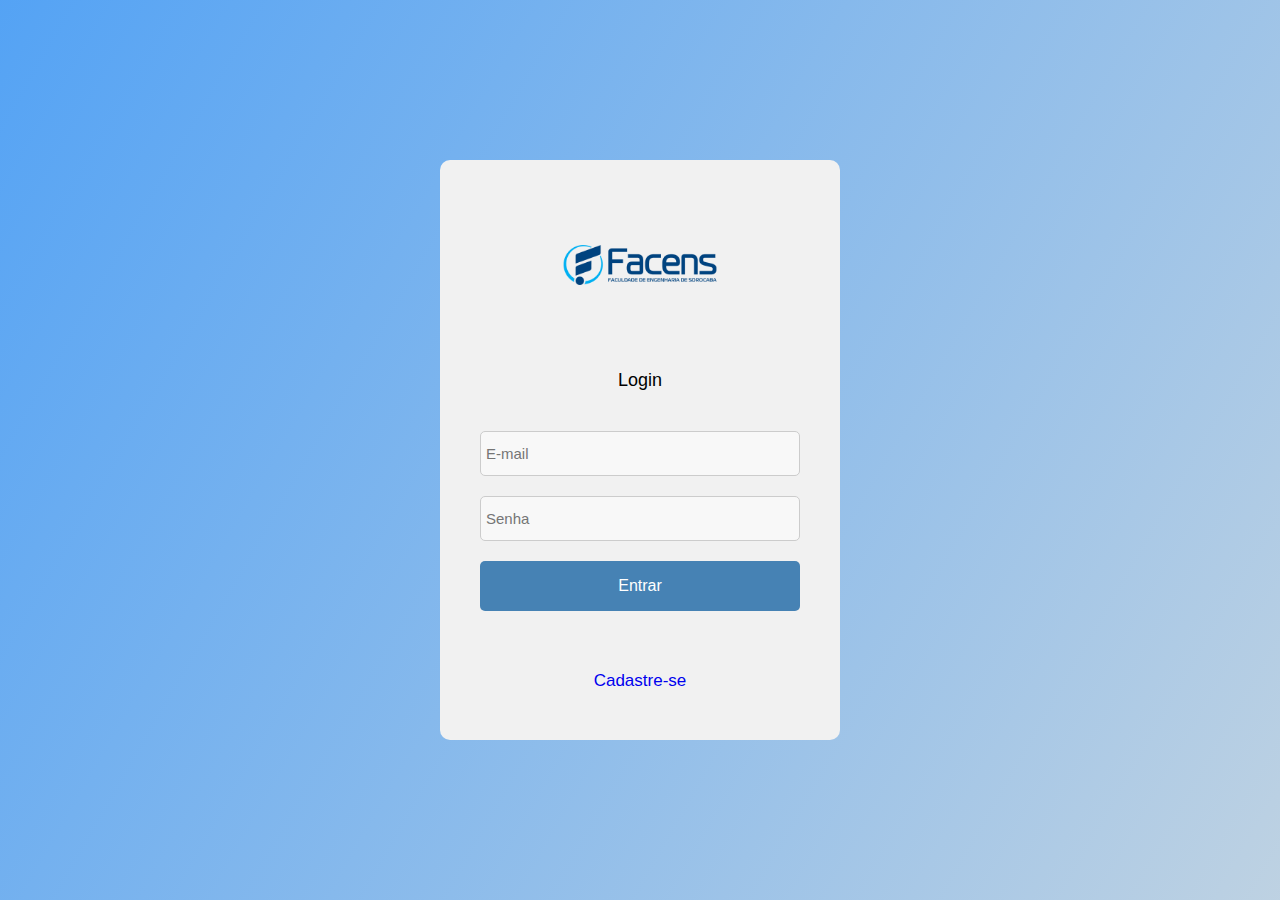
<file: index.html>
<!DOCTYPE html>
<html lang="pt-br" dir="ltr">
    <head>
      <meta charset="utf-8">
      <title>Projeto WEB</title>
      <link rel="stylesheet" href="css/styleLogin.css">
      <script src="https://cdnjs.cloudflare.com/ajax/libs/jquery/3.4.1/jquery.min.js" charset="utf-8"></script>
    </head>
    <body>

      <form action="index.html" class="login-form">

          <div class="logo">
              <img src="./imagens/facens.png" height="150px" alt="logoFacens">
            </div>
        <h1>Login</h1>

        <div class="txtb">
          <input type="text" id="email" placeholder="E-mail">
          <span data-placeholder="E-mail"></span>
        </div>

        <div class="txtb">
          <input type="senha" id="senha" placeholder="Senha">
          <span data-placeholder="Senha"></span>
        </div>

        <input type="submit" class="logbtn" value="Entrar">

        <div class="bottom-text">
          <a href="paginaCadastro.html">Cadastre-se</a>
        </div>

      </form>

      </script>


  </body>
</html>
</file>
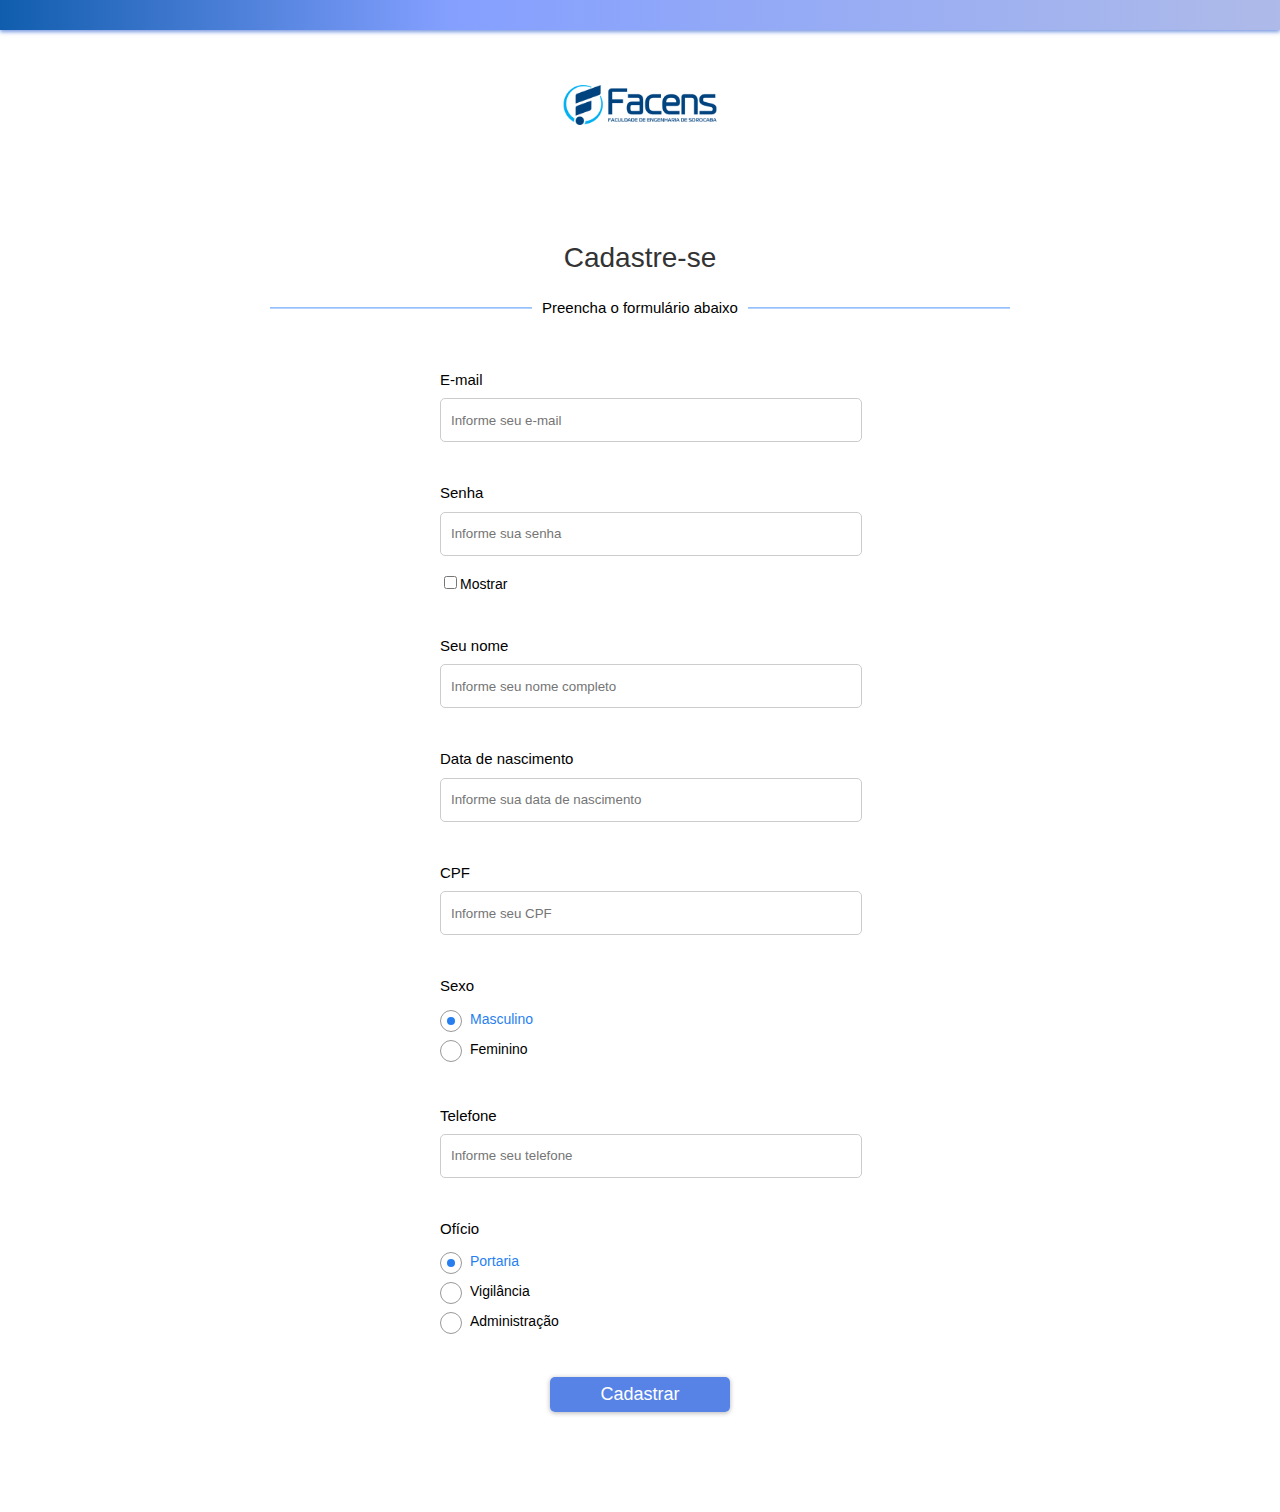
<file: paginaCadastro.html>
<!DOCTYPE html>
<html lang="pt-br">
	<head>
		<title>Projeto WEB</title>
		<meta charset="utf-8">
		<link rel="stylesheet" type="text/css" href="css/styleCadastro.css" media="screen"/>
	</head>	
	<body>

		<header class="selector" id="cabeçalho">                  		
		</header>		
		
        <div class="logo-div">
				<a href="index.html">
					<img src="./imagens/facens.png" height="150px" alt="logoFacens">
				</a>
		</div>	
		
		<div class="cadastroForm-container"> 			
			<h2 class="cadastroCabeçalho">
				<span>Cadastre-se</span>	
			</h2>	

			<div>
				<p class="textoForm central">
					<span>Preencha o formulário abaixo</span>
				</p>
			</div>
						
			<form class="cadastroForm" method="POST">
				<div class="inputForm" id="email">
					<label class="inputForm-label" for="email-input">E-mail</label>
					<input class="form-control" type="email" autocomplete="on" placeholder="Informe seu e-mail" name="email" id="email-input" required>
				</div>
				<div class="inputForm" id="senha">
						<label class="inputForm-label" for="senha-input">Senha</label>
						<input class="form-control" type="password" placeholder="Informe sua senha" name="senha" id="senha-input" required>
						<input class="password-checkbox" type="checkbox" onclick="showPassword()">Mostrar
					</div>
				<div class="inputForm" id="nome">
					<label class="inputForm-label" for="nome-input">Seu nome</label>
					<input class="form-control" type="text" autocomplete="on" name="nome" id="nome-input" placeholder="Informe seu nome completo" required>
				</div>
				<div class="inputForm" id="dataNascimento">
					<label class="inputForm-label" for="dataNascimento-input">Data de nascimento</label>
					<input class="form-control" type="tel" autocomplete="on" name="dataNascimento" id="dataNascimento-input" placeholder="Informe sua data de nascimento" minlength="10" required>	
				</div>
				<div class="inputForm" id="cpf">
						<label class="inputForm-label" for="cpf-input">CPF</label>
						<input class="form-control" type="text" autocomplete="on" name="cpf" id="cpf-input" placeholder="Informe seu CPF" required>
				</div>
				<div class="inputForm" id="genero">
						<label class="inputForm-label" for="genero-input">Sexo</label>
						<div class="radio">
							<input class="inputForm-radio" type="radio" autocomplete="on" id="masculino" name="genero" value="M" checked>
							<label for="masculino">Masculino</label>
						</div>
						<div class="radio">
							<input class="inputForm-radio" type="radio" autocomplete="on" id="feminino" name="genero" value="F">
							<label for="feminino">Feminino</label>
						</div>
				</div>
				<div class="inputForm" id="telefone">
						<label class="inputForm-label" for="telefone-input">Telefone</label>
						<input class="form-control" type="tel" autocomplete="on" name="telefone" id="telefone-input" placeholder="Informe seu telefone" required>	
				</div>
				<div class="inputForm" id="oficio">
						<label class="inputForm-label" for="oficio-input">Ofício</label>
						<div class="radio">
							<input class="inputForm-radio" type="radio" autocomplete="on" id="portaria" name="oficio" value="portaria" checked>
							<label for="portaria">Portaria</label>
						</div>
						<div class="radio">
							<input class="inputForm-radio" type="radio" autocomplete="on" id="vigilancia" name="oficio" value="vigilancia">
							<label for="vigilancia">Vigilância</label>
						<div class="radio">
							<input class="inputForm-radio" type="radio" autocomplete="on" id="administraçao" name="oficio" value="administraçao">
							<label for="administraçao">Administração</label>
						</div>
				</div>
				<button type="submit" id="cadastrar" class="btn btn-primary cadastroForm-submit" onclick="msg()">Cadastrar</button>
				<!-- <div id="mensagem">Cadastro realizado com sucesso! Você será redirecionado para a tela de login.</div>
				<script>
					function msg() {
						$("#mensagem").addClass('ver');
						setTimeout(function() {$("#mensagem").removeClass('ver'); }, 3000);
					}
				</script> -->
				<!-- <script type="text/javascript">
					document.getElementById("cadastrar").onclick = function () {
						location.href = "index.html";
					};
				</script> -->
			</form>
		</div>	

		<script src="jquery-3.4.1.min.js"></script>
		<script src="jquery.mask.js"></script>
		<script>
				$('document').ready(function(){
					$("#dataNascimento-input").mask("99/99/9999");
					$("#cpf-input").mask("999.999.999-99");
				});
				
				var SPMaskBehavior = function (val) {
  					return val.replace(/\D/g, '').length === 11 ? '(00) 00000-0000' : '(00) 0000-00009';
				},
				spOptions = {
  					onKeyPress: function(val, e, field, options) {
      				field.mask(SPMaskBehavior.apply({}, arguments), options);
    				}
				};

				$("#telefone-input").mask(SPMaskBehavior, spOptions);
		</script>	
		<script>
				function showPassword() {
					var x = document.getElementById("senha-input");
					if (x.type === "password") {
						x.type = "text";
					}	 
					else {
						x.type = "password";
				  	}
				}
		</script>
		
		
	</body>
</html>
</file>
<file: css/styleLogin.css>
*{
  margin: 0;
  padding: 0;
  text-decoration: none;
  font-family: sans-serif;
  box-sizing: border-box;
}

body{
  min-height: 100vh;
  background-image: linear-gradient(120deg,#1b84f1bf,#447dad59);
}

.logo img{
  margin-left: auto;
  margin-right: auto;
  display: block;
  margin-block-end: 40px;
  margin-block-start: -50px;
}

.login-form{
  width: 400px;
  background: #f1f1f1;
  height: 580px;
  padding: 80px 40px;
  border-radius: 10px;
  position: absolute;
  left: 50%;
  top: 50%;
  transform: translate(-50%,-50%);
}

.login-form h1{
  text-align: center;
  margin-bottom: 40px;
  margin-top: -10px;
  font-family: sans-serif;
  font-size: 18px;
  font-weight: 100;
}

.txtb{
  position: relative;
  margin: 20px 0;
}

.txtb input{
  font-size: 15px;
  color: #333;
  border: 1px solid;
  border-color: #ccc;
  background-color: #ffffff82;
  font-family: sans-serif;
  border-radius: 5px;
  width: 100%;
  outline: none;
  padding: 0 5px;
  height: 45px;
}

.logbtn{
  display: block;
  width: 100%;
  height: 50px;
  border: none;
  background: steelblue;
  background-size: 200%;
  border-radius: 5px;
  font-family: sans-serif;
  font-size: initial;
  color: #fff;
  outline: none;
  cursor: pointer;
  transition: .5s;
}

.logbtn:hover{
  background-position: right;
}

.bottom-text{
  margin-top: 60px;
  text-align: center;
  font-size: 17px;
  font-weight: 500;
}
</file>
<file: css/styleCadastro.css>
.selector {
    background: -webkit-linear-gradient(left, #105dad, #1f51ff8c 35%, #1f51ff8c 35%, #0229b952);
    width: 100%;
    height: 30px;
    margin: auto;
    box-shadow: 0 2px 4px rgba(47, 97, 210, 0.65);
}

.container {
    margin-right: auto;
    margin-left: auto;
    width: 97%;
}

.menu {
    background: none;
    width: 100%;
    float: left;
    position: relative;
    top: auto;
    bottom: 45px;
    left: auto;
}

li a:hover {
    color: #277fef;
  }

.menu li {
    position: relative;
    float: left;
    left: 0;
    width: auto;
    padding: 0 10px;
    padding-left: 35px;
    margin-top: 25px;
    margin-left: 0;
    margin-top: 100px;
    list-style-type: none
}

.menu a {
    padding: 0;
    display: block;
    padding-bottom: 20px;
    transition: color 0.1s;
    text-decoration: none;
    padding-top: 30px;
    padding-left: 60px;
    font-size: larger;
    font-family: sans-serif;
    color: #4c4a4ae8;
}

.inputForm {
    width: 100%;
    margin-bottom: 15px;
    margin-top: 30px;
    position: relative;
}

.inputForm-label {
    display: block;
    width: 230px;
    text-align: left;
    padding-right: 15px;
    box-sizing: border-box;
    font-size: 15px;
    padding-top: 10px;
    padding-bottom: 8px;
}

.form-control {
    width: 400px;
    border: 1px solid;
    border-color: #ccc;
    display: inline-block;
    height: 22px;
    padding: 10px;
    background-color: #fff;
    background-image: none;
    border-radius: 5px;
}

.form-control, .form-control:focus {
    -webkit-box-shadow: none;
    box-shadow: none;
}

input.inputForm:focus {
    border-color: #666;
}

.inputForm-radio {
    display: inline-block;
    margin: 6px;
}

.radio input[type=radio] {
    position: absolute;
    height: 1px;
    left: -99999px;
    width: 1px;
    opacity: 0;
    filter: alpha(opacity=0);
}

.radio label:before {
    border: 1px solid #999;
    content: "";
    height: 20px;
    left: 0;
    position: absolute;
    width: 20px;
    display: inline-block;
    vertical-align: middle;
    border-radius: 20px;
    transition: all .2s ease-in-out;
}

.radio input[type=radio]:checked~label:after {
    top: 12px;
}

.radio input[type=radio]:checked~label:after {
    background: #277fef;
    content: "";
    height: 8px;
    left: 7px;
    line-height: 1;
    position: absolute;
    width: 8px;
    border-radius: 8px;
}

.radio label {
    cursor: pointer;
    display: block;
    margin-bottom: 0;
    position: relative;
    padding: 5px 10px 5px 30px;
}

.radio input[type=radio]:checked~label, .radio label:hover {
    color: #277fef;
}

.cadastroCabeçalho {
    margin-top: 5px;
    display: -ms-flexbox;
    display: flex;
    -ms-flex-pack: center;
    justify-content: center;
    -ms-flex-align: center;
    align-items: center;
    font-size: 28px;
    margin-top: 90px;
    padding: 0 10px;
}

.h1, .h2, .h3, .h4, .h5, .h6, h1, h2, h3, h4, h5, h6 {
    font-family: sans-serif;
    font-weight: 500;
    line-height: 1.1;
    color: #333;
}

body {
    font-family: Arial,Helvetica,Verdana,sans-serif;
    font-size: 14px;
    line-height: 1.42857;
    background-color: transparent;
    margin: 0;
    padding: 0;
    height: 100%;
    max-width: 100%;
}

.logoFacens {
    width: 800px;
    height: 400px;
    margin-top: 20px;
    background: url(images/facens.jpg);
    background-repeat: no-repeat;
    position:absolute;
    z-index:99;
    display: block;
    background-size: cover;
}

.cadastroForm-container {
    max-width: 740px;
    margin: 3rem auto 0;
    padding: 75px;
}

.textoForm {
    margin: 2rem 0;
}

.textoForm.central {
    text-align: center;
    background-image: linear-gradient(180deg,transparent 10px,#2378f78c 0,#7bb4fb73 12px,transparent 0);
    margin: 0;
}

.textoForm>span {
    display: inline-block;
    background-color: #fff;
    padding: 0 10px;
    text-transform: none;
    font-size: 15px;
}

.cadastroForm {
    width: 400px;
    margin: auto;
    padding:10px;
}

.cadastroForm-submit {
    display: block;
    margin: auto;
    margin-top: 20px;
    position: relative;
    margin-bottom: 15px;
}

.btn-primary {
    color: #fff;
    background: #255edec4;
}

.btn-primary:hover {
    background-color: #255ede99;
}

.btn {
    border-width: 0;
    width: 180px;
    height: 35px;
    font-size: 18px;
    text-align: center;
    text-transform: inherit;
    text-decoration: none;
    border-radius: 5px;
    box-shadow: 0 1px 5px rgba(0,0,0,.3);
    transition: all .1s ease-in;
    margin-top: 40px;
}

select.basic {
    width: 250px;
    height: 43px;
}

.alinharLogo{
    float: left;
    padding: 0 10px;
    padding-top: 63px;
}

.password-checkbox{
    margin-top: 20px;
}

.logo-div {
    display: flex;
    height: 0px; /* Or whatever */
}

.logo-div img {
    height: 150px;
    margin: auto;
}

.logo-div a {
    margin: auto;
}

#mensagem {
    transition: all 0.52s;
    background: #FFF;
    border: #777 solid 1px;
    box-shadow: 1px 1px 5px rgba(0,0,0,.52);
    position: fixed;
    top: -150px;
    width: 50%;
    padding: 25px 0;
    text-align: center;
    left: 25%;
    opacity: 0;
  }
  
  #mensagem.ver {
    top: 75px;
    opacity: 1;
  }
</file>
